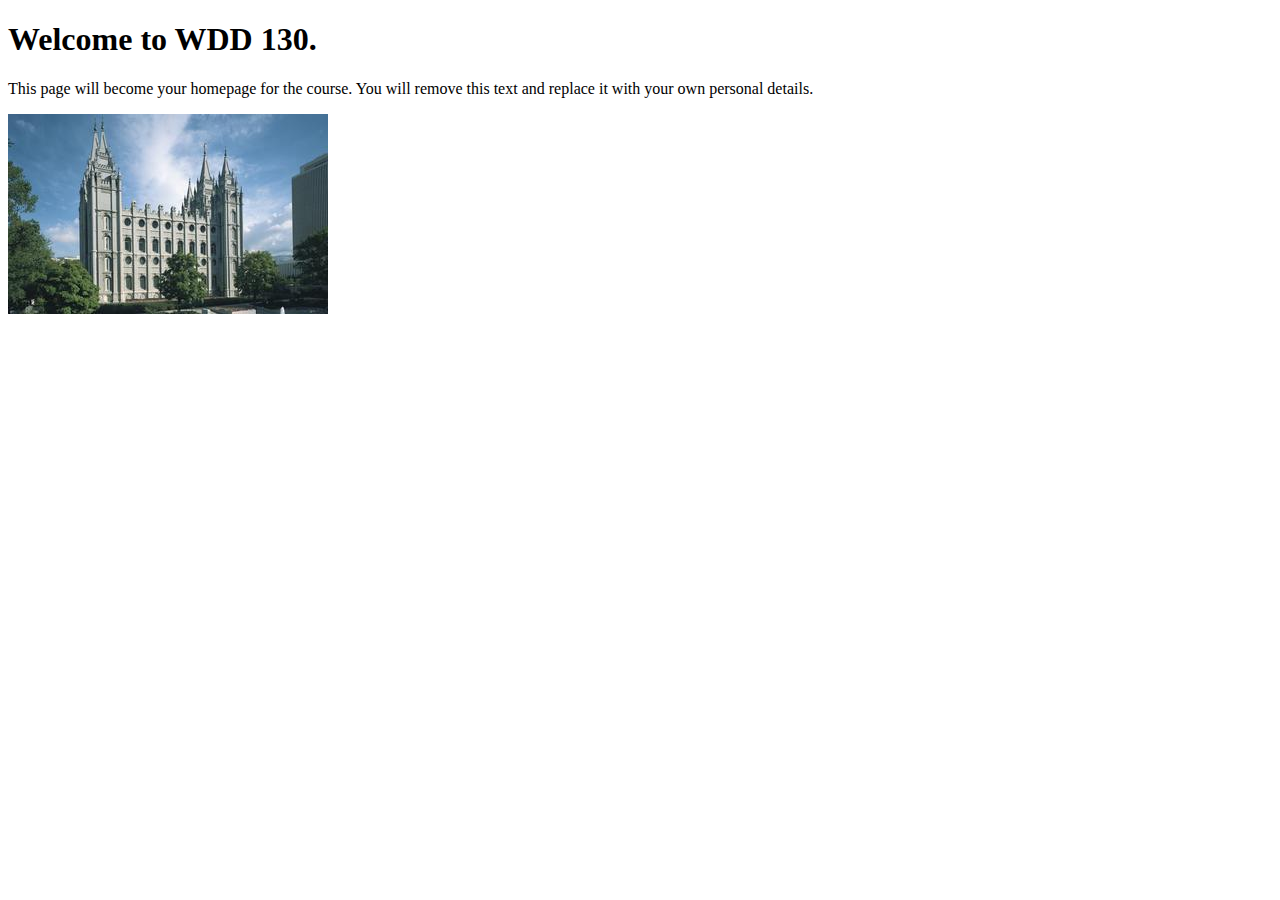
<file: index.html>
<!DOCTYPE html>
<html lang="en">
<head>
    <meta charset="UTF-8">
    <meta name="viewport" content="width=device-width, initial-scale=1.0">
    <title>WDD 130 | Personal Homepage</title>
</head>
<body>
    <h1>Welcome to WDD 130.</h1>
    <p>This page will become your homepage for the course. You will remove this text and replace it with your own personal details.</p>

    <img src="images/salt-lake-temple.jpg" alt="The Salt Lake Temple.">
</body>
</html>
</file>
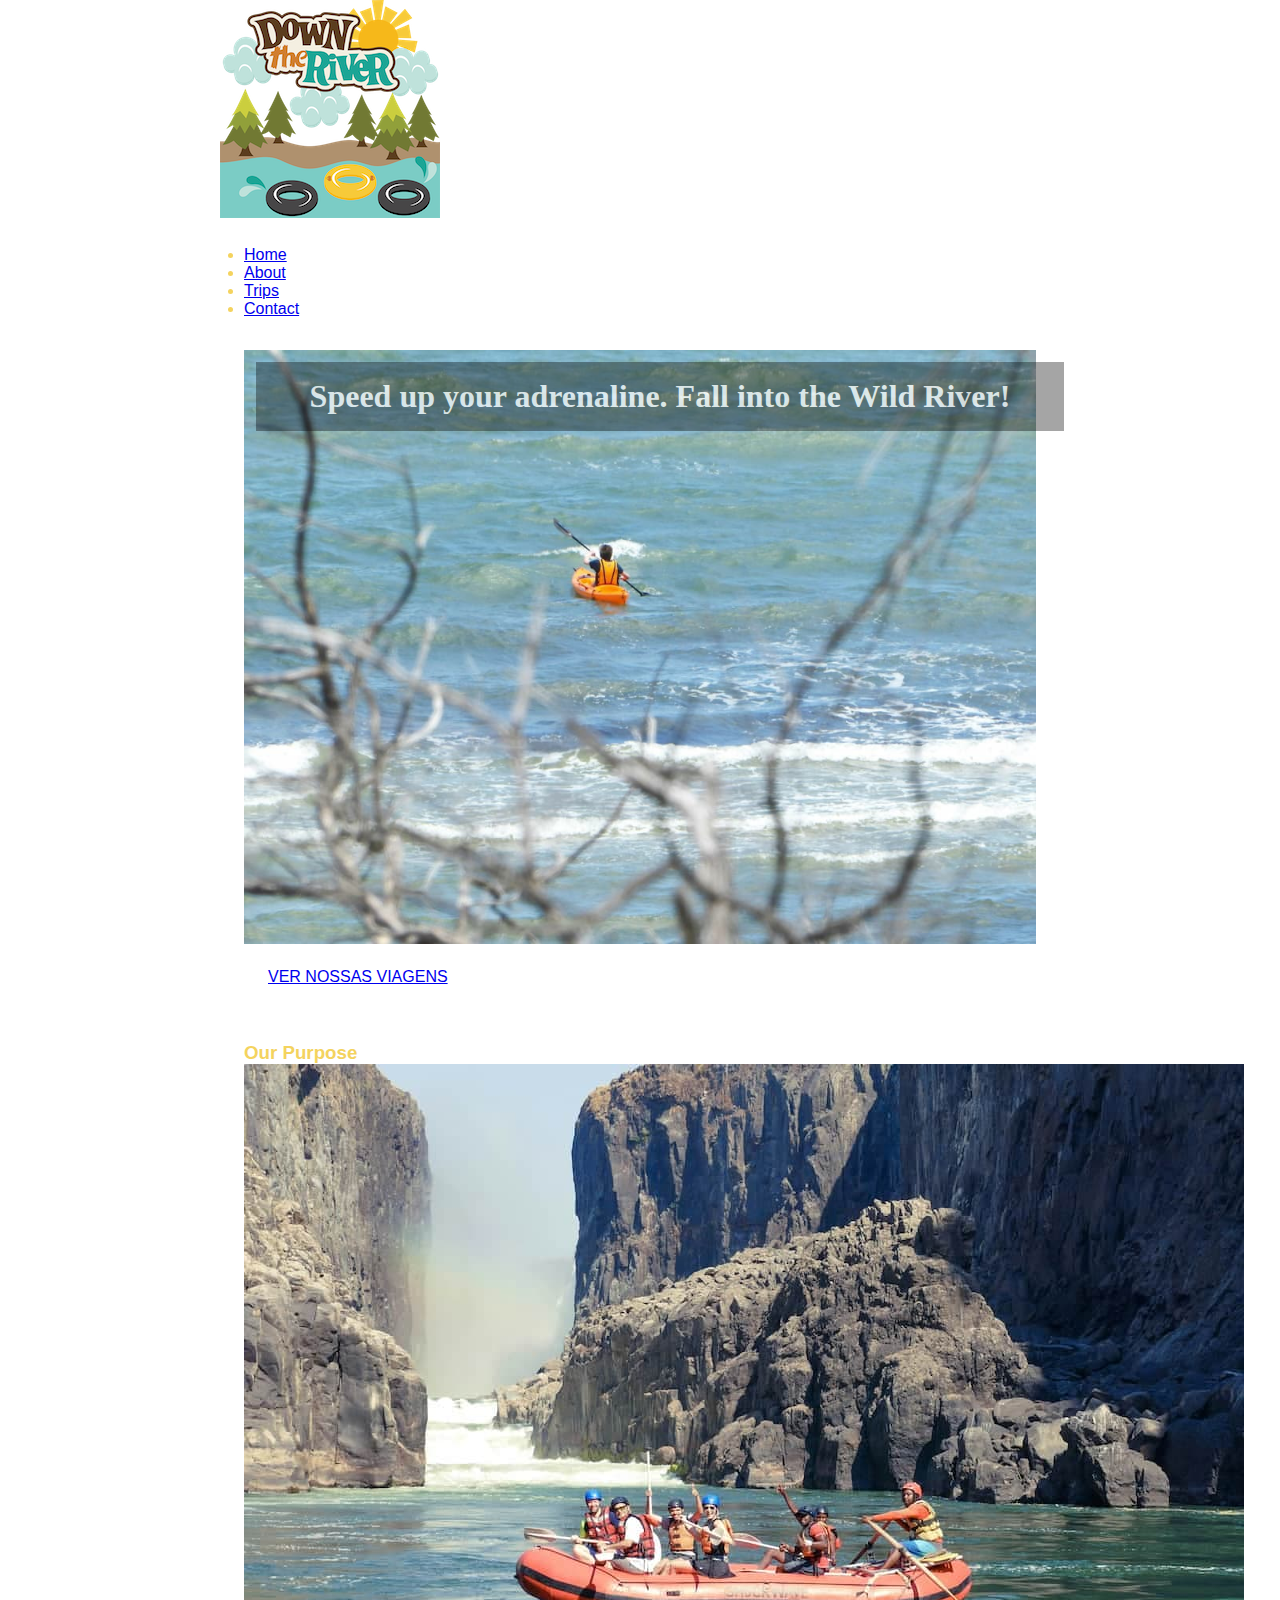
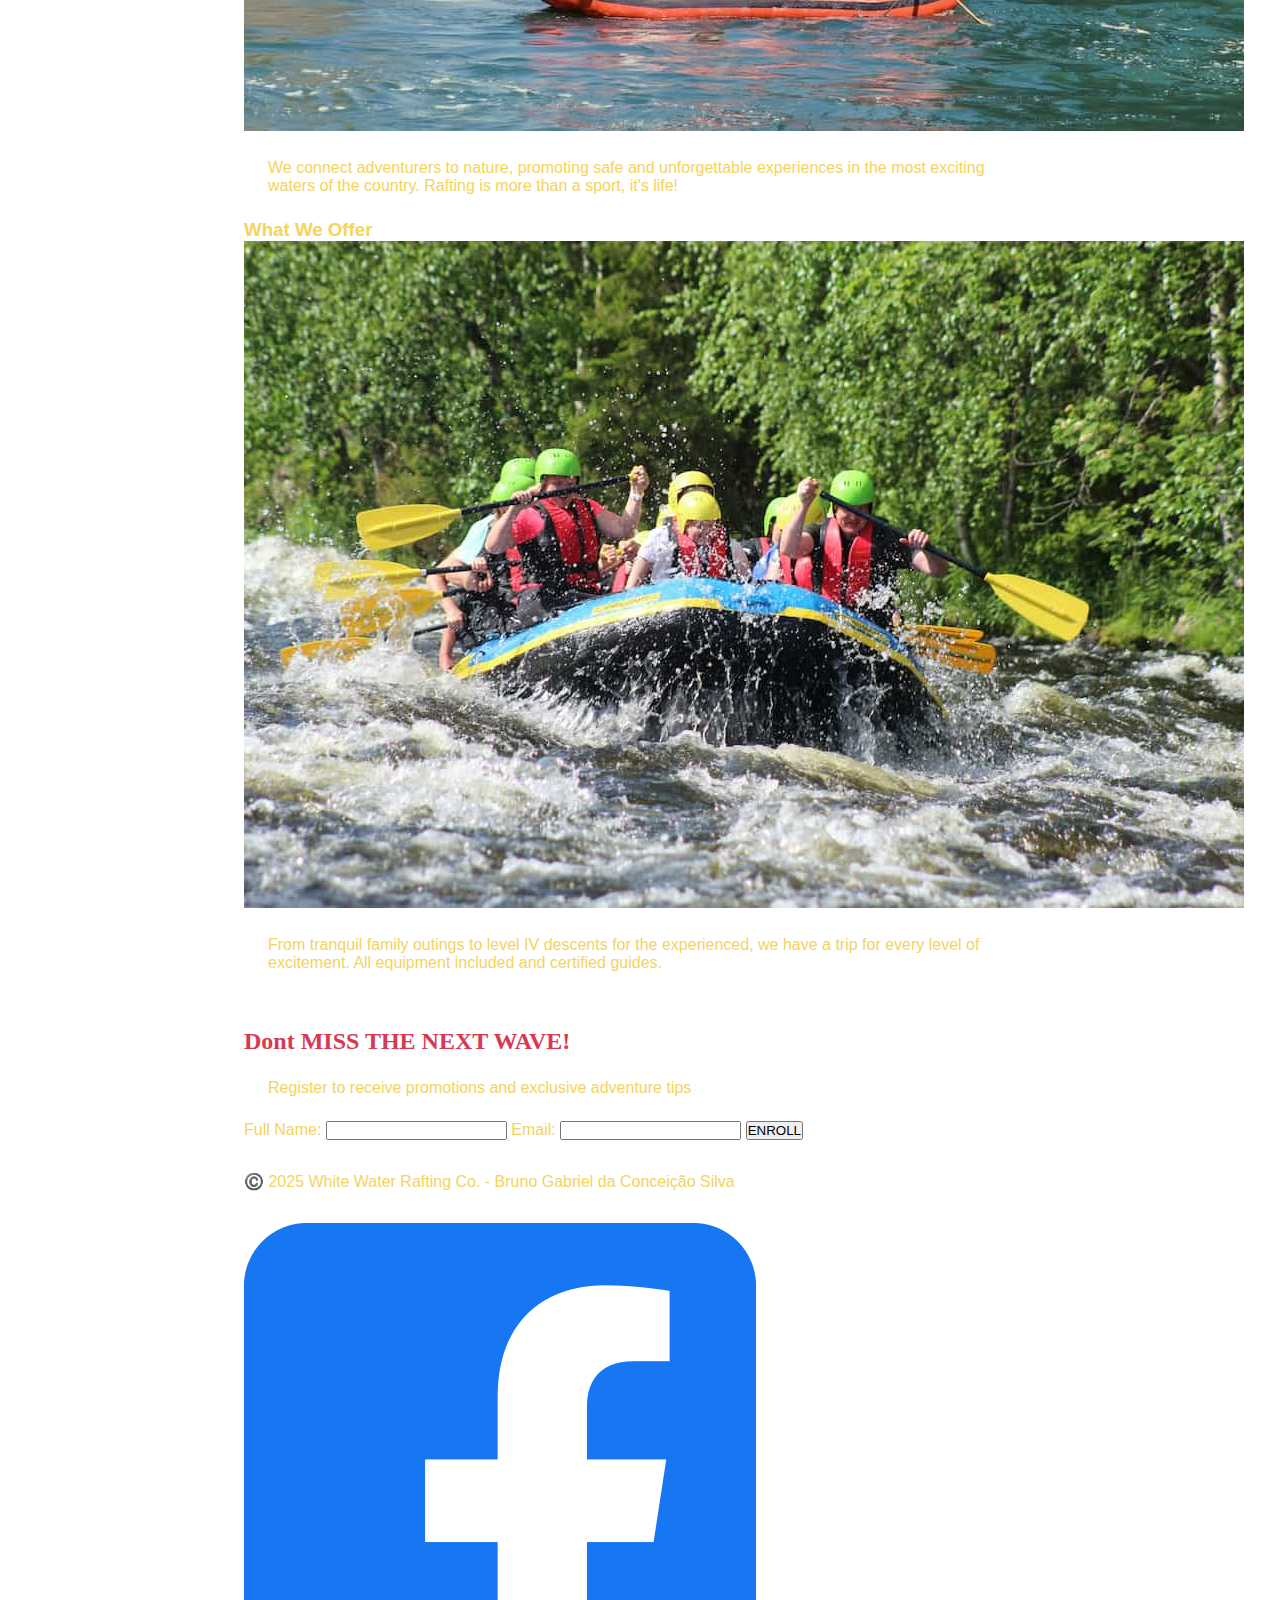
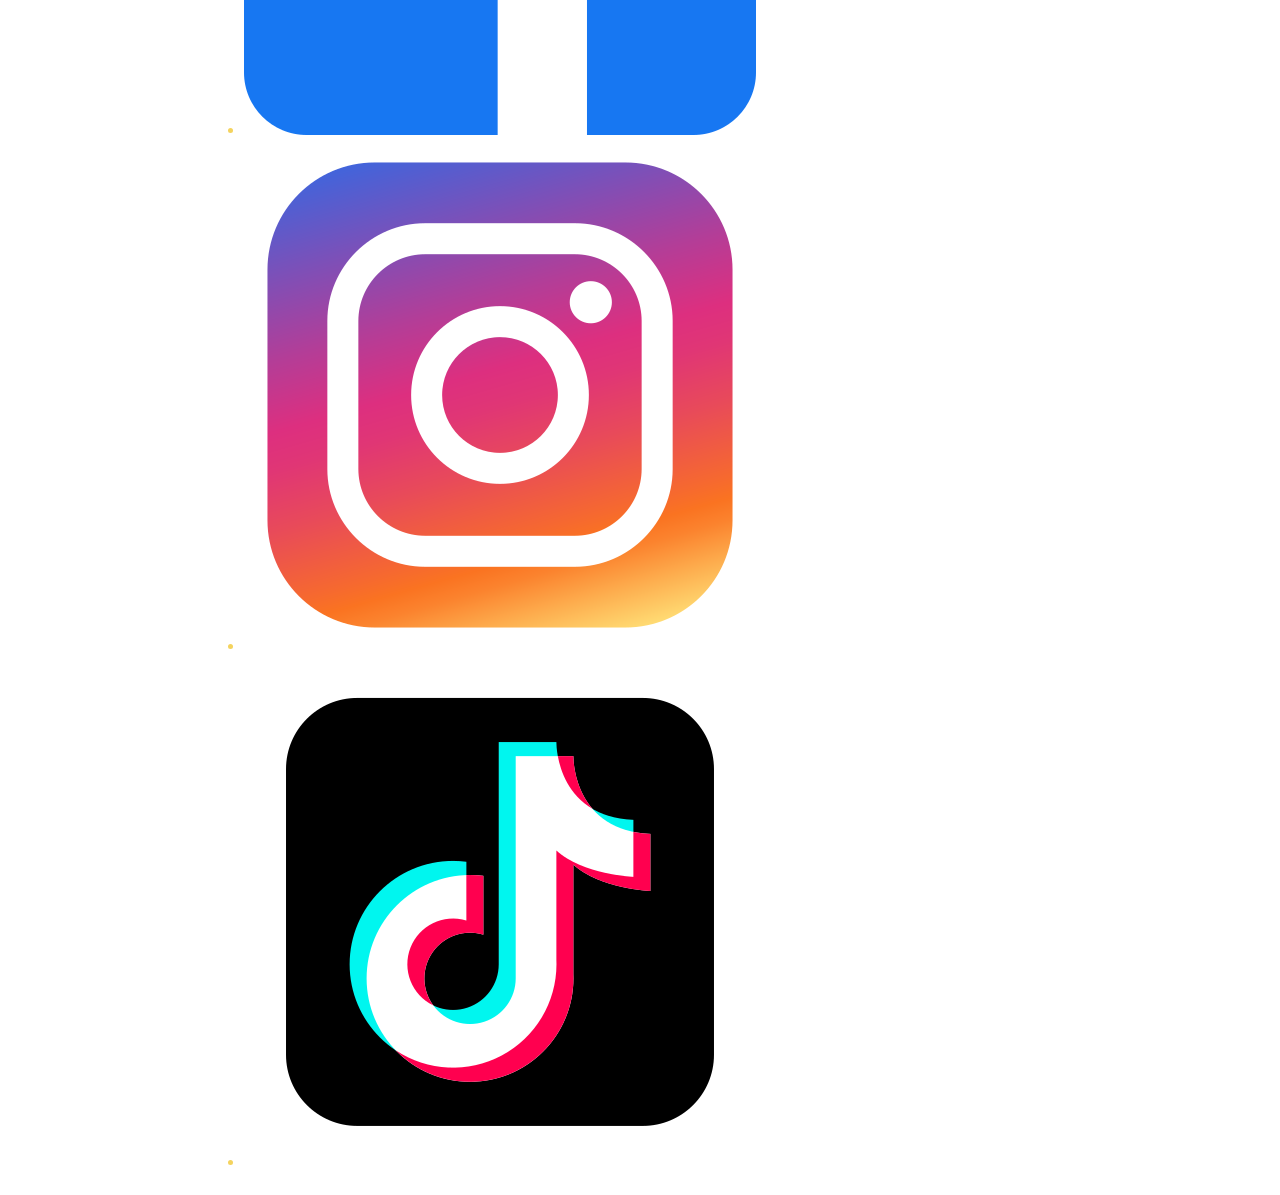
<file: wwr/index.html>
<!DOCTYPE html>
<html lang="en">

<head>
    <meta charset="UTF-8">
    <meta name="viewport" content="width=device-width, initial-scale=1.0">
    <meta name="description" content="Home page for White Water Rafting Co.">
    <meta name="author" content="Bruno Gabriel Silva">
    <link rel="stylesheet" href="styles/rafting.css">
    <title>Home</title>
</head>

<body>

    <div class="header-box">
        <header class="site-header">
            <div class="logo">
                <a href="index.html"><img src="images/wwr-logo.png" alt="Company Logo"></a>
            </div>

            <nav class="site-nav" aria-label="Main navigation">
                <ul>
                    <li><a href="index.html" class="active">Home</a></li>
                    <li><a href="about.html">About</a></li>
                    <li><a href="trips.html">Trips</a></li>
                    <li><a href="contact.html">Contact</a></li>
                </ul>
            </nav>
        </header>
    </div>

    <main class="home-grid">
        <div class="hero-box">
            <section class="hero">
                <img class="hero-img" src="images/raft-1.jpg" alt="About Background of Rafting Company Website">
                <h1 id="hero-msg">Speed up your adrenaline. Fall into the Wild River!</h1>
                <section id="cta-trips">
                    <!--
                <h2>Pronto para as Corredeiras?</h2>
                <p>Veja todos os nossos roteiros e encontre a aventura perfeita para você.</p>
                -->
                    <a class="button-cta" href="trips.html">VER NOSSAS VIAGENS</a>
                </section>
            </section>
        </div>



        <section id="grid-content">

            <div class="grid-item item-purpose">
                <h3>Our Purpose</h3>
                <img src="images/raft-4.jpeg" alt="Quiet river rafting inside the wild nature">
                <p>We connect adventurers to nature, promoting safe and unforgettable experiences in the most exciting
                    waters of the
                    country. Rafting is more than a sport, it's life!</p>
            </div>

            <div class="grid-item item-offerings">
                <h3>What We Offer</h3>
                <img src="images/raft2.jpg" alt="Equipamentos de segurança para rafting">
                <p>From tranquil family outings to level IV descents for the experienced, we have a trip for every level
                    of
                    excitement. All
                    equipment included and certified guides.</p>
            </div>

        </section>

        <section id="newsletter-section">
            <div class="newsletter-box">
                <h2>Dont MISS THE NEXT WAVE!</h2>
                <form id="newsletter-form" action="/submit-newsletter" method="post">
                    <p>Register to receive promotions and exclusive adventure tips</p>

                    <label for="name">Full Name:</label>
                    <input type="text" id="name" name="user_name" required>

                    <label for="email">Email:</label>
                    <input type="email" id="email" name="user_email" required>

                    <button type="submit">ENROLL</button>
                </form>
            </div>
        </section>

    </main>

    <div class="footer-box">
        <footer class="site-footer">
            <p>©️ 2025 White Water Rafting Co. - Bruno Gabriel da Conceição Silva</p>
            <nav class="socialmedia" aria-label="Social media">
                <ul>
                    <li>
                        <a href="https://www.facebook.com/">
                            <img src="images/facebook.png" alt="Facebook Logo">
                        </a>
                    </li>
                    <li>
                        <a href="https://www.instagram.com/">
                            <img src="images/instagram.png" alt="Instagram Logo">
                        </a>
                    </li>
                    <li>
                        <a href="https://www.tiktok.com/">
                            <img src="images/tiktok.png" alt="TikTok Logo">
                        </a>
                    </li>
                </ul>
            </nav>
        </footer>
    </div>
</body>

</html>
</file>
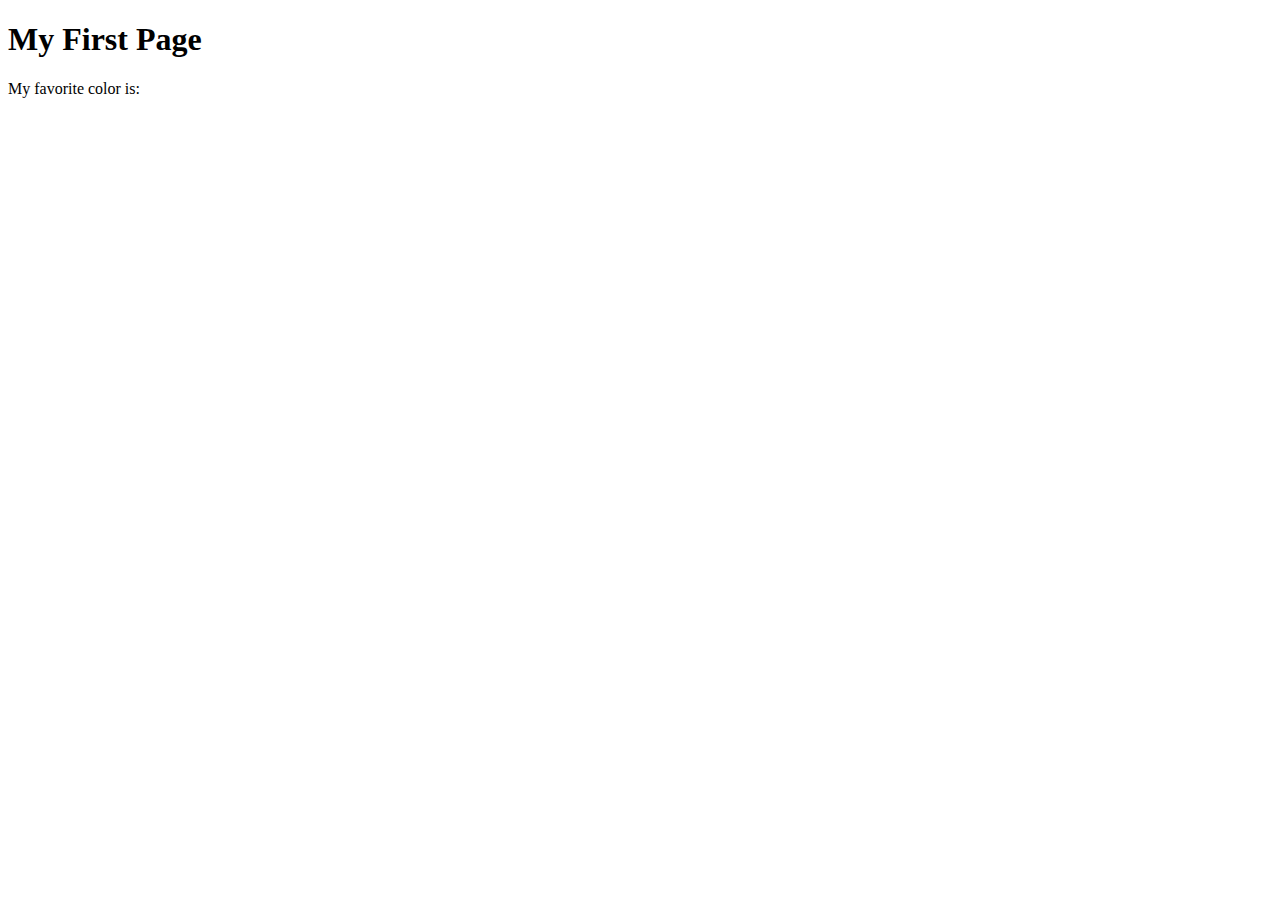
<file: week01/first-page.html>
<!DOCTYPE html>
<html lang="en">
<head>
    <meta charset="UTF-8">
    <meta name="viewport" content="width=device-width, initial-scale=1.0">
    <title>My First Page</title>
</head>
<body>
    <h1>My First Page</h1>
    <p>My favorite color is: </p>
</body>
</html>
</file>
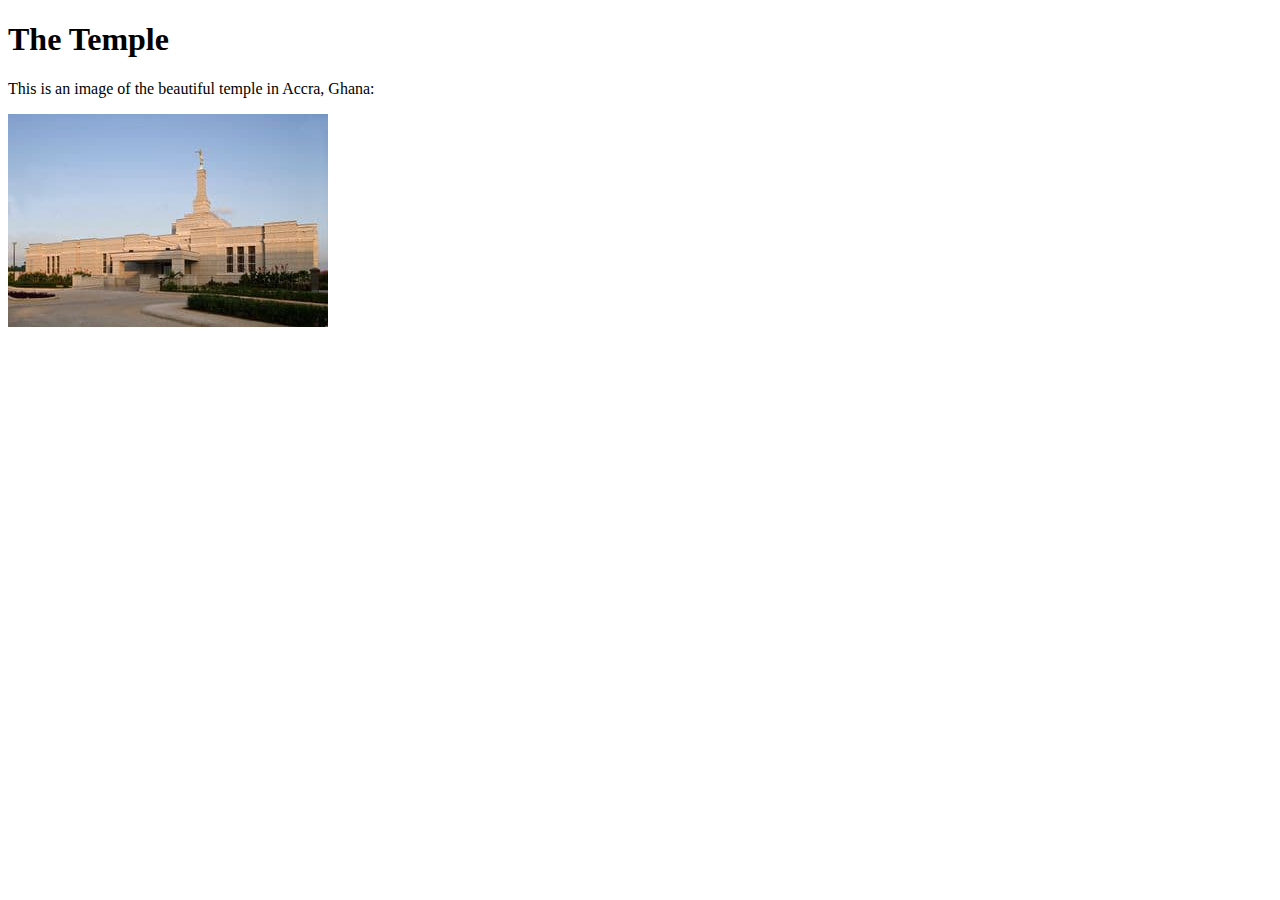
<file: week01/images-solution.html>
<!DOCTYPE html>
<html lang="en">
<head>
    <meta charset="UTF-8">
    <meta name="viewport" content="width=device-width, initial-scale=1.0">
    <title>Temple Image</title>
</head>
<body>
    <h1>The Temple</h1>
    <p>This is an image of the beautiful temple in Accra, Ghana:</p>
    <img src="images/temple-small.jpg" alt="The Accra Ghana Temple">
    
</body>
</html>
</file>
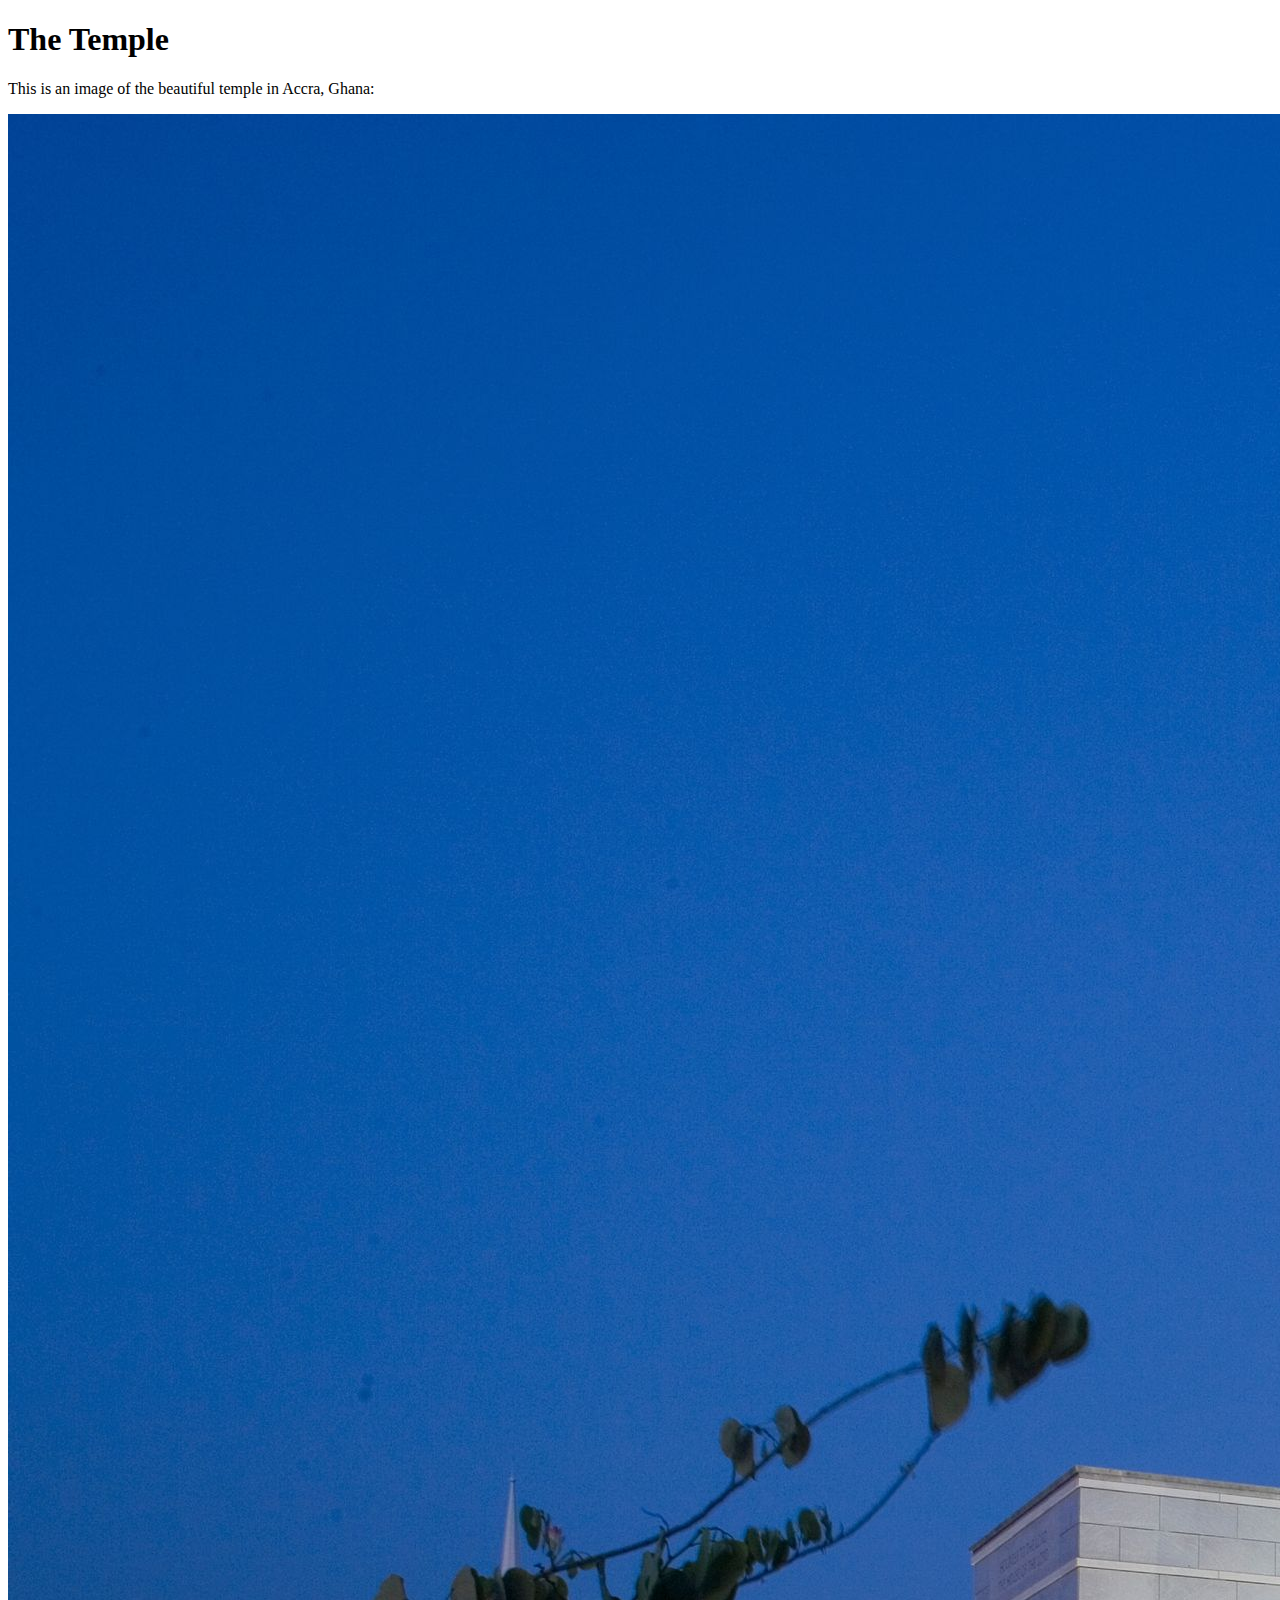
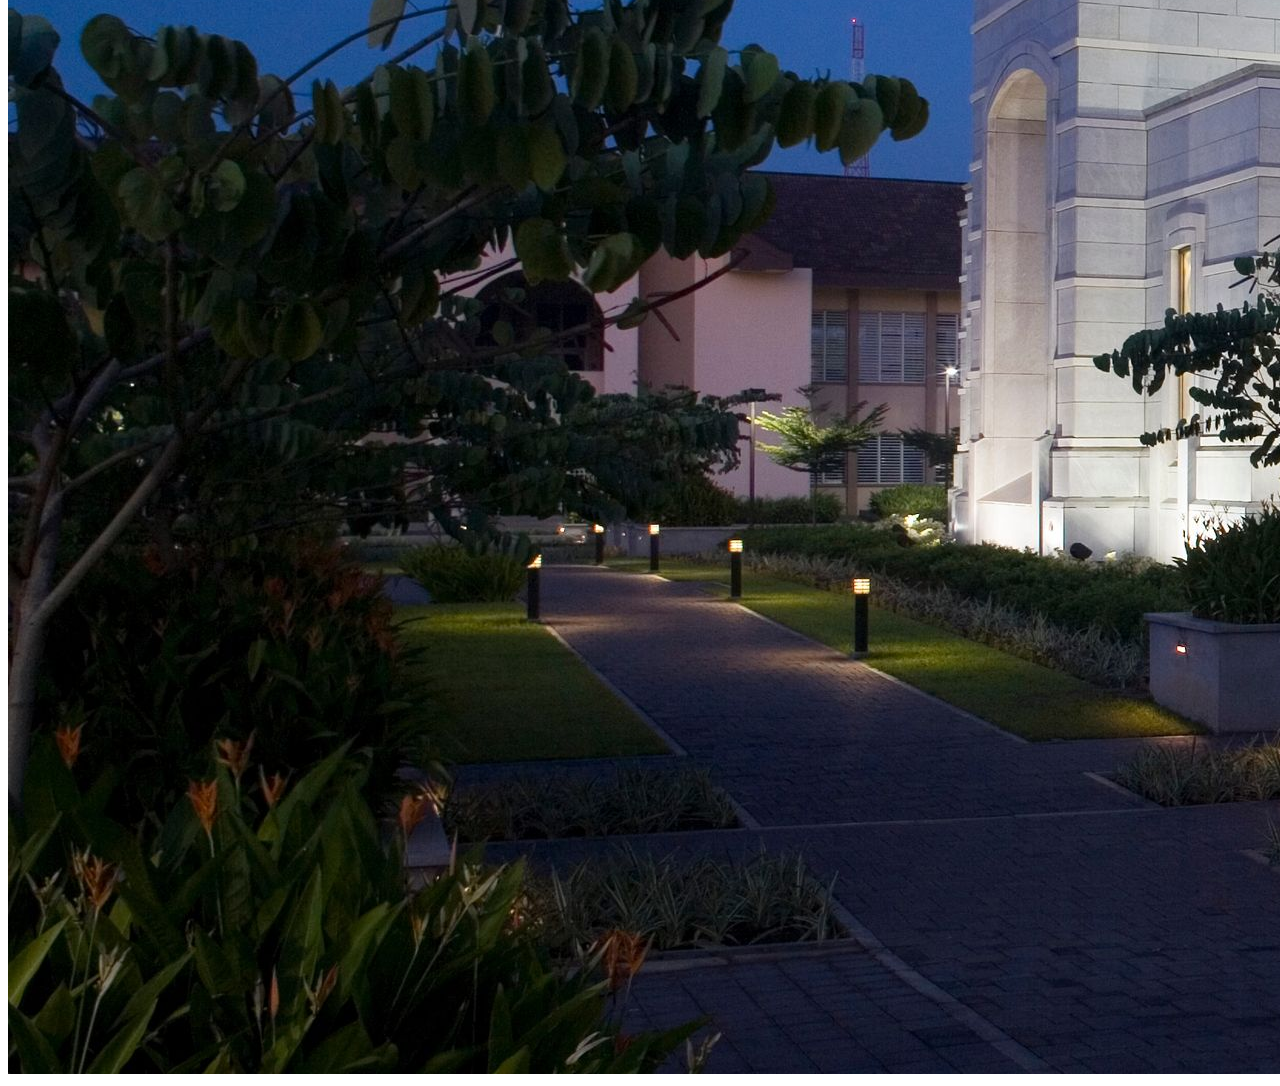
<file: week01/images.html>
<!DOCTYPE html>
<html lang="en">
<head>
    <meta charset="UTF-8">
    <meta name="viewport" content="width=device-width, initial-scale=1.0">
    <title>Temple Image</title>
</head>
<body>
    <h1>The Temple</h1>
    <p>This is an image of the beautiful temple in Accra, Ghana:</p>
    <img src="images/temple-large.jpeg" alt="The Accra Ghana Temple">
    
</body>
</html>
</file>
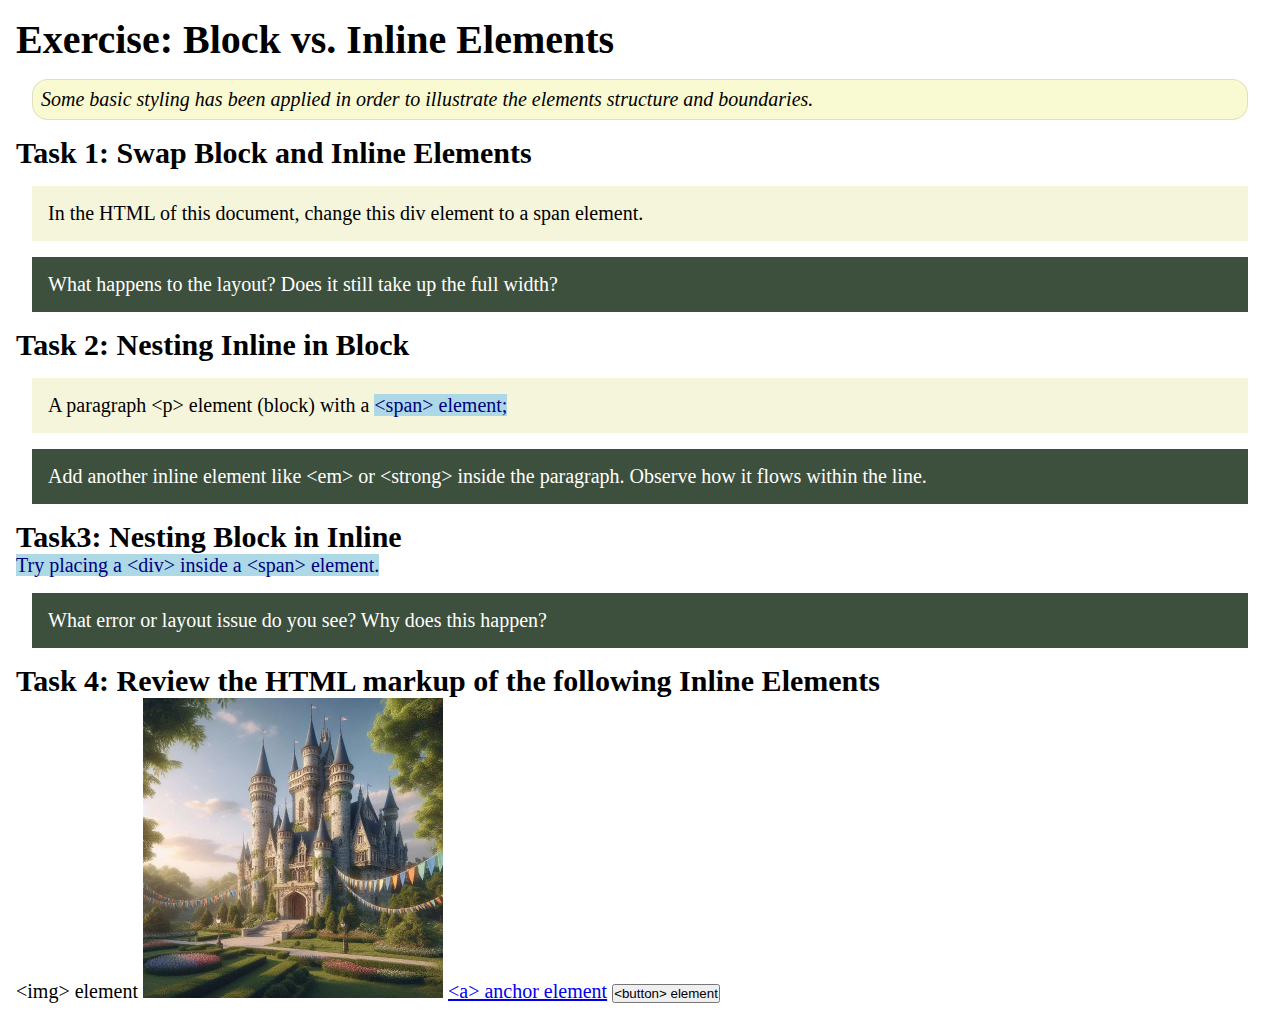
<file: week02/block-vs-inline.html>
<!DOCTYPE html>
<html lang="en">

<head>
    <meta charset="UTF-8">
    <meta name="viewport" content="width=device-width, initial-scale=1.0">
    <title>Exercise: Block vs. Inline Elements</title>
    <link rel="stylesheet" href="styles/block-vs-inline.css">
</head>

<body>
    <main>
        <h1>Exercise: Block vs. Inline Elements</h1>
        <p class="note">Some basic styling has been applied in order to illustrate the elements structure and
            boundaries.</p>

        <h2>Task 1: Swap Block and Inline Elements</h2>
        <div>In the HTML of this document, change this div element to a span element.</div>

        <p class="question">What happens to the layout? Does it still take up the full width?</p>

        <h2>Task 2: Nesting Inline in Block</h2>
        <p>A paragraph &lt;p&gt; element (block) with a <span>&lt;span&gt; element;</span></p>
        <p class="question">Add another inline element like &lt;em&gt; or &lt;strong&gt; inside the paragraph. Observe
            how it flows within the line.</p>

        <h2>Task3: Nesting Block in Inline</h2>
        <span>Try placing a &lt;div&gt; inside a &lt;span&gt; element.</span>
            <p class="question">What error or layout issue do you see? Why does this happen?</p>


            <h2>Task 4: Review the HTML markup of the following Inline Elements</h2>
        &lt;img&gt; element
        <img src="images/castle.webp" alt="placeholder image (images are inline)" width="300" height="300">
        <a href="https://churchofjesuschrist.org">&lt;a&gt; anchor element</a>
        <button type="button">&lt;button&gt; element</button>
    </main>
</body>

</html>
</file>
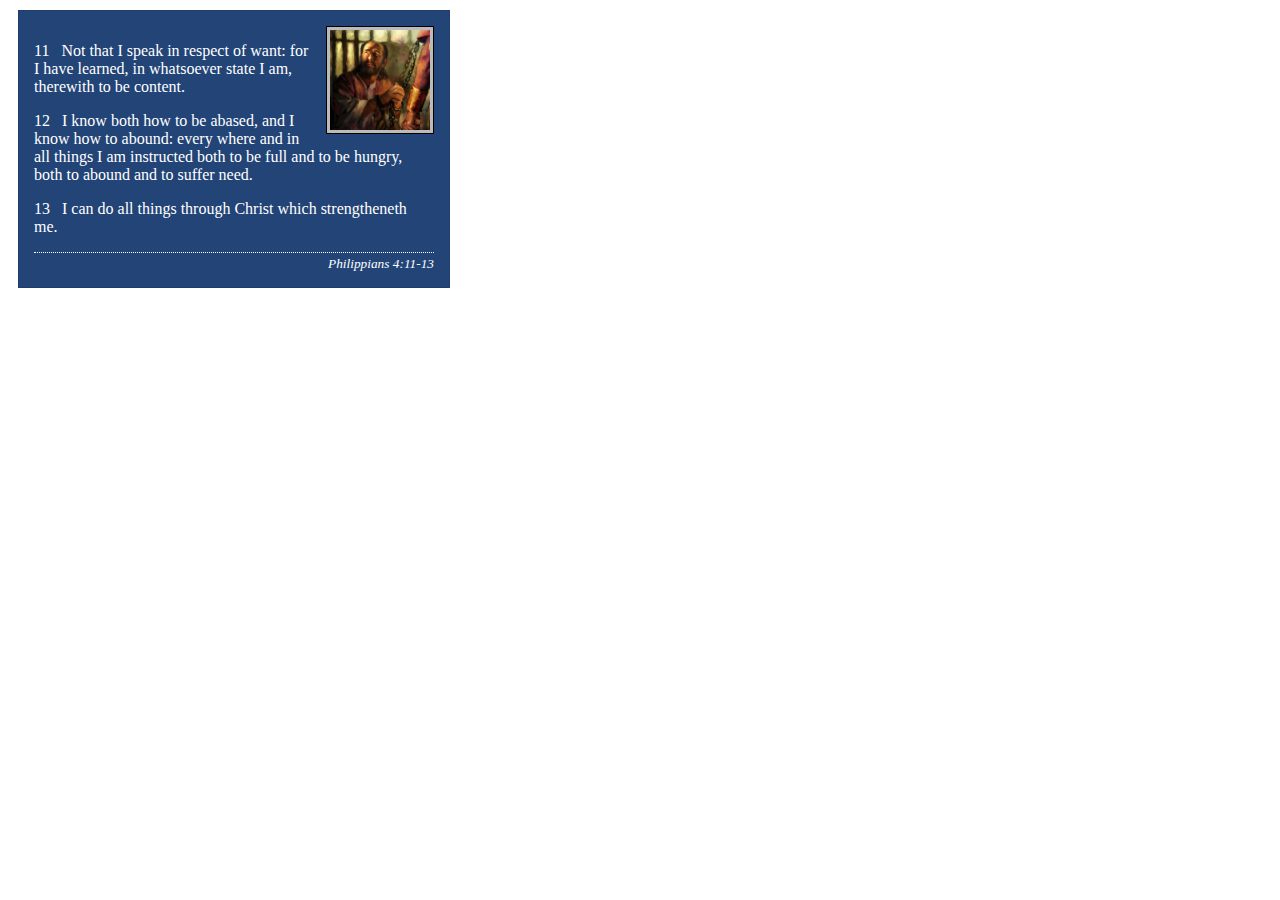
<file: week02/box-model-solution.html>
<!DOCTYPE html>
<html lang="en">
<head>
    <meta charset="UTF-8">
    <meta name="viewport" content="width=device-width, initial-scale=1.0">
    <title>Box Model Activity</title>
    <link rel="stylesheet" href="styles/box-model-solution.css">
</head>
<body>
    <main>
        <div class="callout">
            <img src="images/apostle-paul-imprisoned.webp" alt="Paul the Apostle - Imprisoned in Rome" width="200" height="200">
            <blockquote>
                <p>11 &nbsp; Not that I speak in respect of want: for I have learned, in whatsoever state I am, therewith to be content.</p>
                <p>12 &nbsp; I know both how to be abased, and I know how to abound: every where and in all things I am instructed both to be full and to be hungry, both to abound and to suffer need.</p>
                <p>13 &nbsp; I can do all things through Christ which strengtheneth me.</p>
            </blockquote>
            <cite>Philippians 4:11-13</cite>
        </div>
    </main>
</body>
</html>
</file>
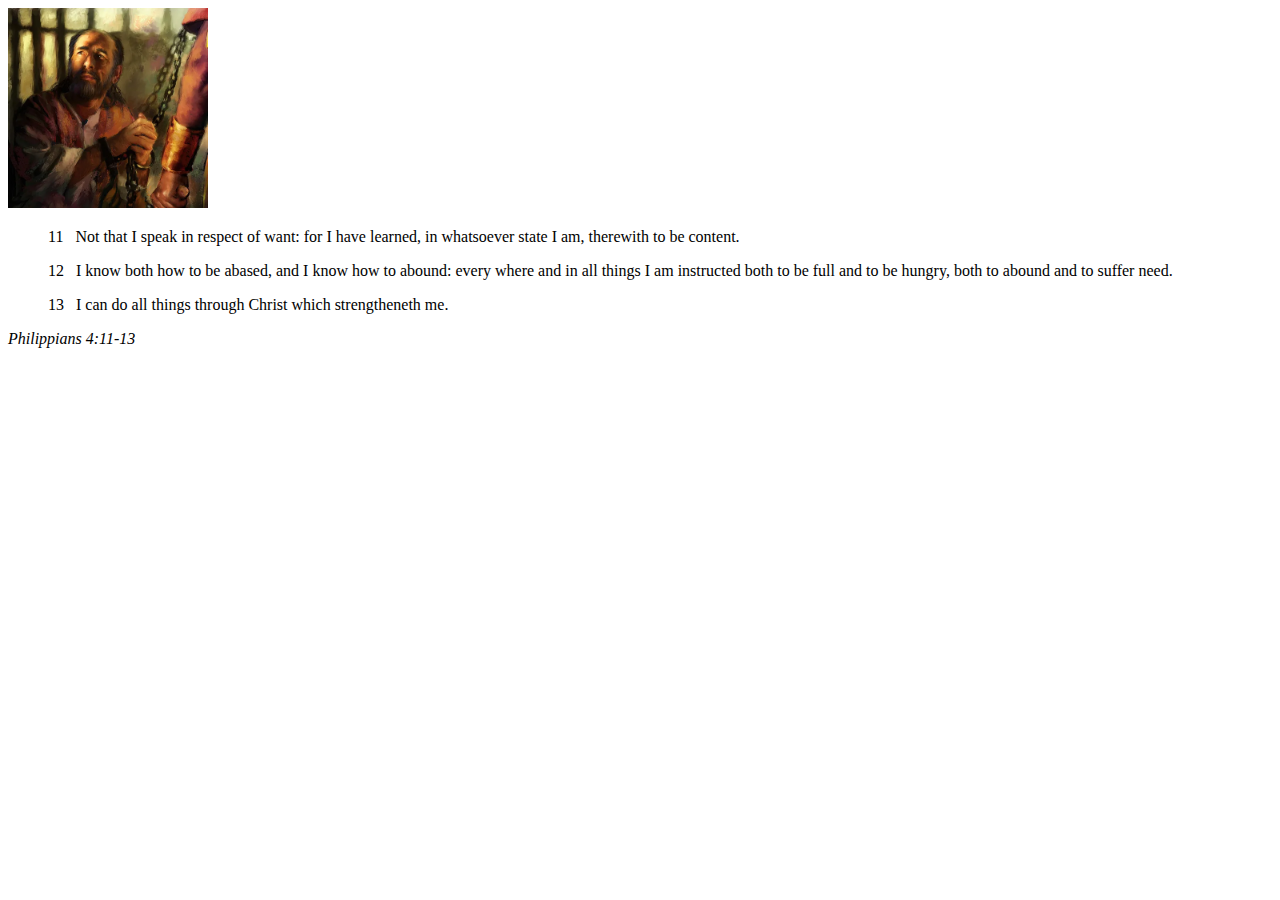
<file: week02/box-model.html>
<!DOCTYPE html>
<html lang="en">
<head>
    <meta charset="UTF-8">
    <meta name="viewport" content="width=device-width, initial-scale=1.0">
    <title>Box Model Activity</title>
</head>
<body>
    <main>
        <div class="callout">
            <img src="images/apostle-paul-imprisoned.webp" alt="Paul the Apostle - Imprisoned in Rome" width="200" height="200">
            <blockquote>
                <p>11 &nbsp; Not that I speak in respect of want: for I have learned, in whatsoever state I am, therewith to be content.</p>
                <p>12 &nbsp; I know both how to be abased, and I know how to abound: every where and in all things I am instructed both to be full and to be hungry, both to abound and to suffer need.</p>
                <p>13 &nbsp; I can do all things through Christ which strengtheneth me.</p>
            </blockquote>
            <cite>Philippians 4:11-13</cite>
        </div>
    </main>
</body>
</html>
</file>
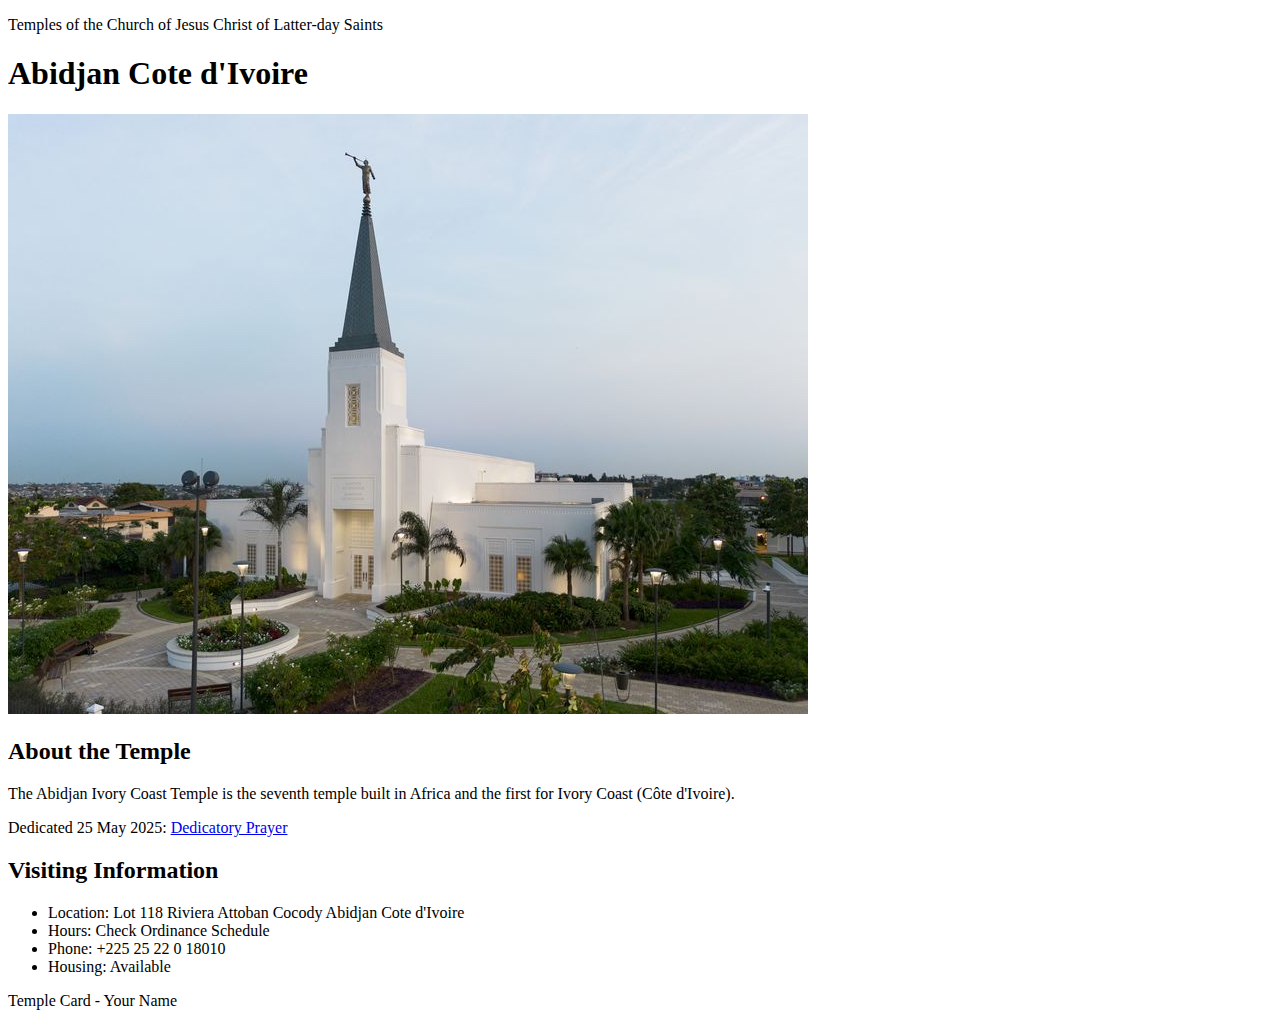
<file: week02/temple.html>
<!DOCTYPE html>
<html lang="en">

<head>
    <meta charset="UTF-8">
    <meta name="viewport" content="width=device-width, initial-scale=1.0">
    <title>Temple Card - Abidjan Cote d'Ivoire</title>
</head>

<body>
    <header>
        <p>Temples of the Church of Jesus Christ of Latter-day Saints</p>
    </header>
    <main>
        <h1>Abidjan Cote d'Ivoire</h1>
        <picture>
            <img src="images/abidjan-ivory-coast.jpeg" alt="Abidjan Cote d'Ivoire Temple">
        </picture>
        <section>
            <h2>About the Temple</h2>
            <p>The Abidjan Ivory Coast Temple is the seventh temple built in Africa and the first for Ivory Coast (Côte
                d'Ivoire).</p>
            <p>Dedicated 25 May 2025: <a
                    href="https://www.churchofjesuschrist.org/temples/dedicatory-prayer/abidjan-ivory-coast-temple/2025-05-25?lang=eng"
                    target="_blank" rel="noopener noreferrer">Dedicatory Prayer</a></p>
        </section>
        <section>
            <h2>Visiting Information</h2>
            <ul>
                <li>Location: Lot 118 Riviera Attoban Cocody Abidjan Cote d'Ivoire</li>
                <li>Hours: Check Ordinance Schedule</li>
                <li>Phone: +225 25 22 0 18010</li>
                <li>Housing: Available</li>
            </ul>
        </section>
    </main>
    <footer>
        <p>Temple Card - Your Name</p>
    </footer>
</body>

</html>
</file>
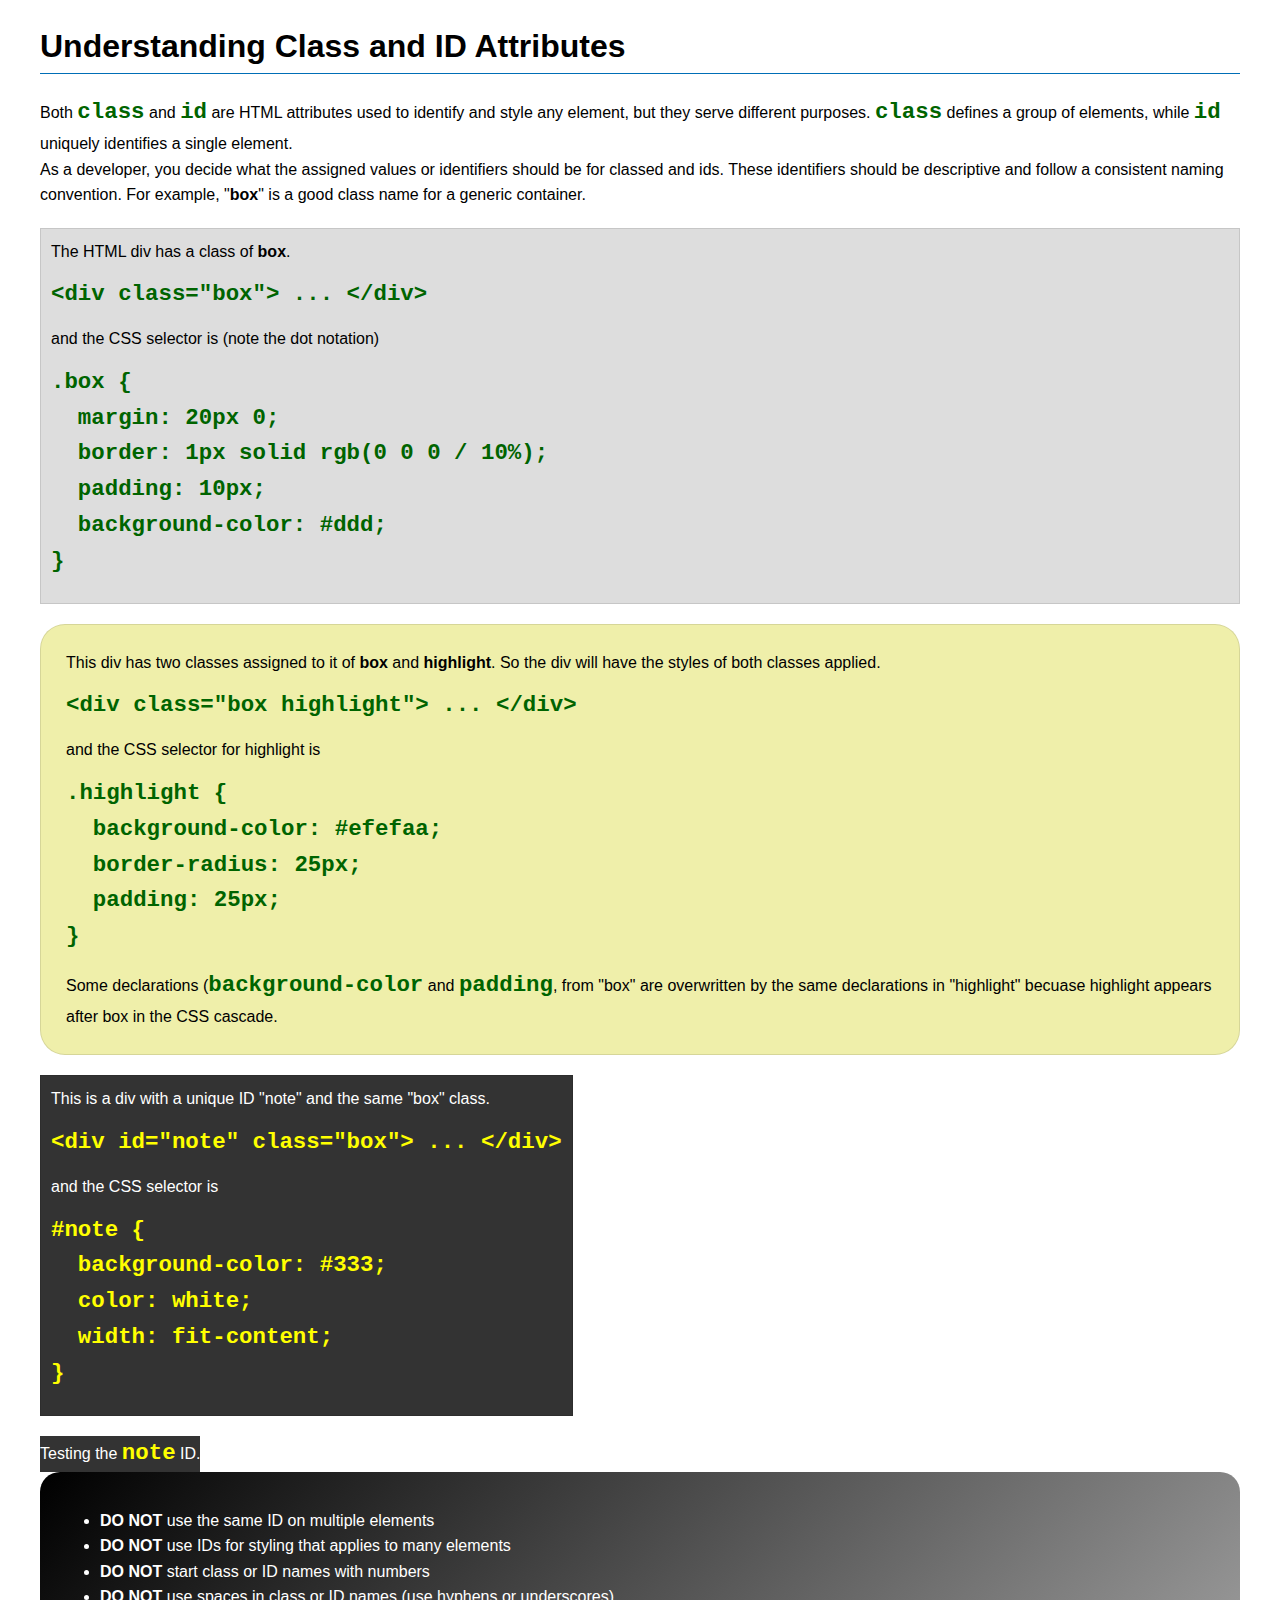
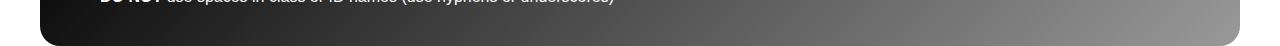
<file: week03/class-and-id.html>
<!DOCTYPE html>
<html lang="en">

<head>
    <meta charset="UTF-8">
    <meta name="viewport" content="width=device-width, initial-scale=1.0">
    <title>Class vs ID Attributes</title>
    <link rel="stylesheet" href="styles/class-and-id.css">
</head>

<body>
    <h1>Understanding Class and ID Attributes</h1>
    <p>Both <code>class</code> and <code>id</code> are HTML attributes used to identify and style any element, but they
        serve different purposes. <code>class</code> defines a group of elements, while <code>id</code> uniquely
        identifies a single element.</p>
    <p>As a developer, you decide what the assigned values or identifiers should be for classed and ids. These
        identifiers should be
        descriptive and follow a consistent naming convention. For example, "<strong>box</strong>" is a good class name
        for a generic container.</p>
    <div class="box">
        <p>The HTML div has a class of <strong>box</strong>.</p>
        <pre><code class="html">&lt;div class="box"&gt; ... &lt;/div&gt;</code></pre>
        and the CSS selector is (note the dot notation)
        <pre><code class="css">.box {
  margin: 20px 0;
  border: 1px solid rgb(0 0 0 / 10%);
  padding: 10px;
  background-color: #ddd; 
}</code></pre>
    </div>

    <div class="box highlight">
        <p>This div has two classes assigned to it of <strong>box</strong> and <strong>highlight</strong>. So the div
            will have the styles of both classes applied.</p>
        <pre><code class="html">&lt;div class="box highlight"&gt; ... &lt;/div&gt;</code></pre>
        and the CSS selector for highlight is
        <pre><code class="css">.highlight {
  background-color: #efefaa;
  border-radius: 25px;
  padding: 25px;
}</code></pre>
<p>Some declarations (<code>background-color</code> and <code>padding</code>, from "box" are overwritten by the same declarations in "highlight" becuase highlight appears after box in the CSS cascade.</p>
    </div>

    <div id="note" class="box">
        <p>This is a div with a unique ID "note" and the same "box" class.</p>
        <pre><code class="html">&lt;div id="note" class="box"&gt; ... &lt;/div&gt;</code></pre>
        and the CSS selector is
        <pre><code class="css">#note {
  background-color: #333;
  color: white;
  width: fit-content;
}</code></pre>
    </div>

    <div id="note">
        <p>Testing the <code>note</code> ID.</p>
    </div>

    <section id="best-practice">
        <ul>
            <li><strong>DO NOT</strong> use the same ID on multiple elements</li>
            <li><strong>DO NOT</strong> use IDs for styling that applies to many elements</li>
            <li><strong>DO NOT</strong> start class or ID names with numbers</li>
            <li><strong>DO NOT</strong> use spaces in class or ID names (use hyphens or underscores)</li>
        </ul>
    </section>




</body>

</html>
</file>
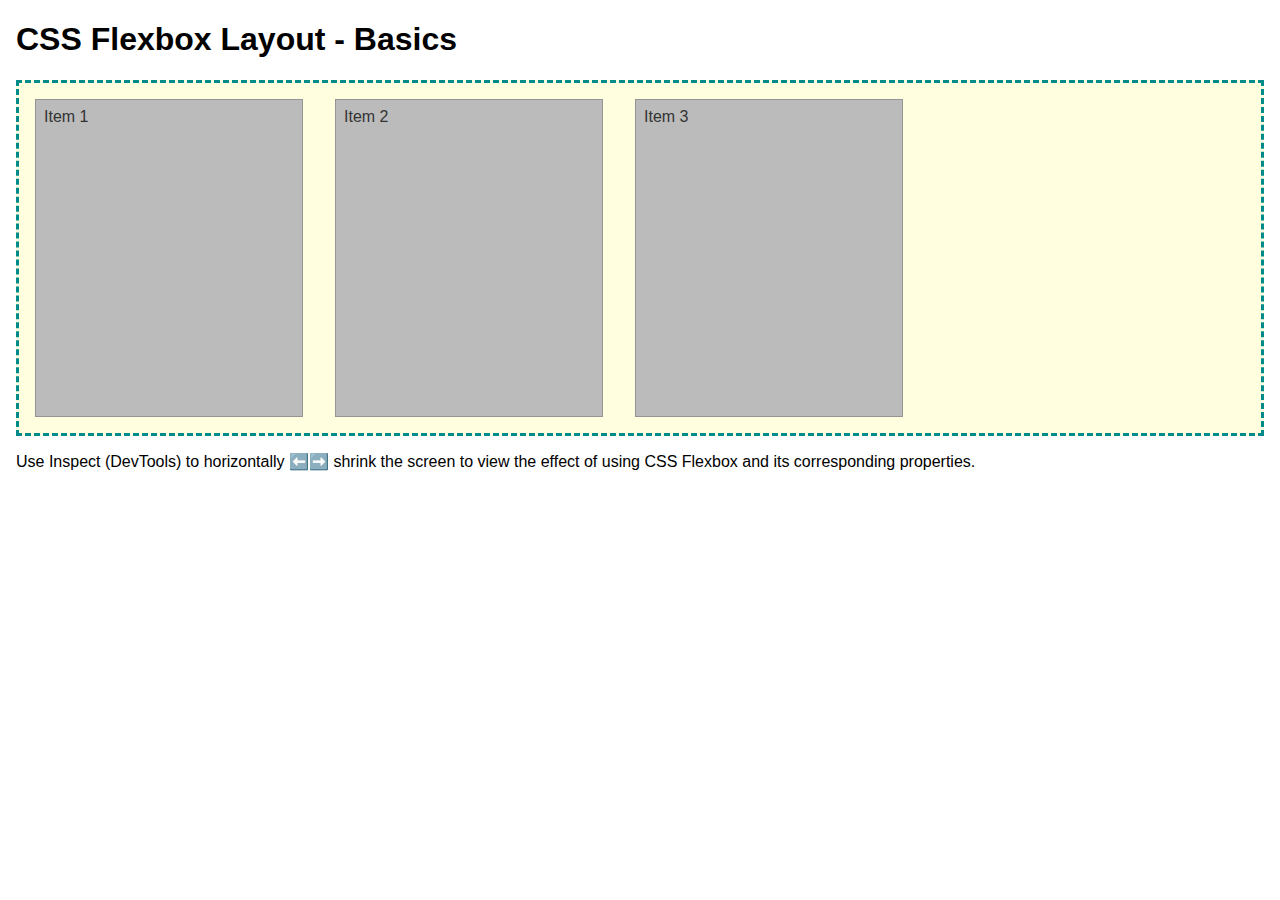
<file: week04/flexbox-layout.html>
<!DOCTYPE html>
<html lang="en">
<head>
    <meta charset="UTF-8">
    <meta name="viewport" content="width=device-width, initial-scale=1.0">
    <title>CSS Flexbox Layout - Basics</title>
    <link rel="stylesheet" href="styles/flexbox.css">
</head>
<body>
    <main>
        <h1>CSS Flexbox Layout - Basics</h1>
        <div class="flex-container">
            <div class="flex-item item1">Item 1</div>
            <div class="flex-item item2">Item 2</div>
            <div class="flex-item item3">Item 3</div>
        </div>
        <p>Use Inspect (DevTools) to horizontally ⬅️➡️ shrink the screen to view the effect of using CSS Flexbox and its corresponding properties.</p>
    </main>
</body>
</html>
</file>
<file: wwr/styles/rafting.css>
:root {
  --primary-color: #d73953;
  --secondary-color: #f4296e;
  --accent1-color: #f4d35e;
  --accent2-color: #2c3e50;
  --heading-font: "Times New Roman", "Georgia", serif;
  --body-font: Arial, Helvetica, sans-serif;
}

* {
        box-sizing: border-box;
        margin: 0;
        padding: 0;
}

body{
  font-family: var(--body-font);
  color: var(--accent1-color);
}

header, main, footer{
  width: 840px;
  margin: 0 auto;
}

h1{
  position: absolute;
  top: 20px;
  width: 100%;
  padding: 16px;
  text-align: center;
  opacity: 0.7;
  background-color: var(--accent1-color);
  color: #fff;
}

h1, h2{
  font-family: var(--heading-font);
  color: var(--primary-color);
}

nav, p, section, article{
  margin: 16px;
  padding: 8px;
}

.hero{
  position: relative;
}

.hero img{
  width: 100%;
  height: auto;
  object-fit: cover;
  display: block;
  width: 100%;
}

.hero article img{
  width: 125px;
  float: right;
}

.hero h1 {
  position: absolute;
  top: 20px; 
  left: 20px;
  background-color: rgba(0,0,0,0.5);
  color: #fff;
  padding: 1rem;
}

.hero article {
  position: absolute;
  top: 100px; 
  left: 20px;
  background-color: rgba(0,0,0,0.5);
  color: #fff;
  padding: 1rem;
}


.happy-client img{
  width: 30%;   /* define a largura desejada */
  height: auto;   /* mantém a proporção da imagem */
}

.socialmedia a{
  text-decoration: none;
}
</file>
<file: week02/styles/block-vs-inline.css>
* {
    margin: 0;
    padding: 0;
}

body {
    font-size: 20px;
    margin: 1rem;
}

p,
div {
    background-color: beige;
    margin: 1rem;
    padding: 1rem;
}

span {
    color: navy;
    background-color: lightblue;
}

code {
    margin: 0;
    padding: 0;
    color: green;
    font-size: 1.2rem;
}

.note {
    font-style: italic;
    background-color: lightgoldenrodyellow;
    border-radius: 1rem;
    border: 1px solid rgb(0 0 0 / 10%);
    margin: 1rem;
    padding: .5rem;
}

.question {
    background-color: #3d503d;
    color: #fff;
}
</file>
<file: week02/styles/box-model-solution.css>
.callout {
    max-width: 400px;
    margin: 10px;
    border: 1px solid rgba(0, 0, 0, .1);
    padding: 15px;
    background-color: #247;
    color: #fff;
}

.callout img {
    float: right;
    margin: 0 0 10px 15px;
    border: 1px solid #000;
    padding: 3px;
    background-color: #bbb;
    width: 100px;
    height: auto;

}

blockquote {
    margin: 0;
}

cite {
    display: block;
    border-top: 1px dotted #fff;
    padding-top: 3px;
    text-align: right;
    font-size: smaller;
}
</file>
<file: week03/styles/class-and-id.css>
body {
    font-family: Arial, sans-serif;
    line-height: 1.6;
    margin: 0;
    padding: 0 40px;
}

h1 {
    border-bottom: 1px solid rgb(0 110 182);
    padding-bottom: 0;
}



p {
    margin: 0;
}

code {
    color: darkgreen;
    font-weight: 700;
    font-size: 1.4rem;
}

/* Class examples - can be reused */

.box {
    margin: 20px 0;
    border: 1px solid rgb(0 0 0 / 10%);
    padding: 10px;
    background-color: #ddd; /* this is shorthand for #dddddd */
}

.highlight {
    background-color: #efefaa;
    border-radius: 25px;
    padding: 25px;
}

/* ID examples - should be unique */

#note {
    background-color: #333;
    color: white;
    width: fit-content;
}

#note code {
    color: yellow;
}

#best-practice {
    background: linear-gradient(135deg, #000 0%, #999 100%);
    color: white;
    border-radius: 20px;
    padding: 20px
}
</file>
<file: week04/styles/flexbox.css>
body {
    font-family: Helvetica, Arial, sans-serif;
    margin: 1rem;
}

.flex-container {
    border: 3px dashed darkcyan;
    background-color: lightyellow;
    display: flex;
    flex-wrap: wrap;
}

.flex-item {
    width: 250px;
    margin: 1rem;
    border: 1px solid rgb(0 0 0 / 20%);
    padding: 0.5rem;
    background-color: #bbb;
    color: #333;
}

.item1 {
    min-height: 100px;
}

.item2 {
    min-height: 200px;
}

.item3 {
    min-height: 300px;
}
</file>
